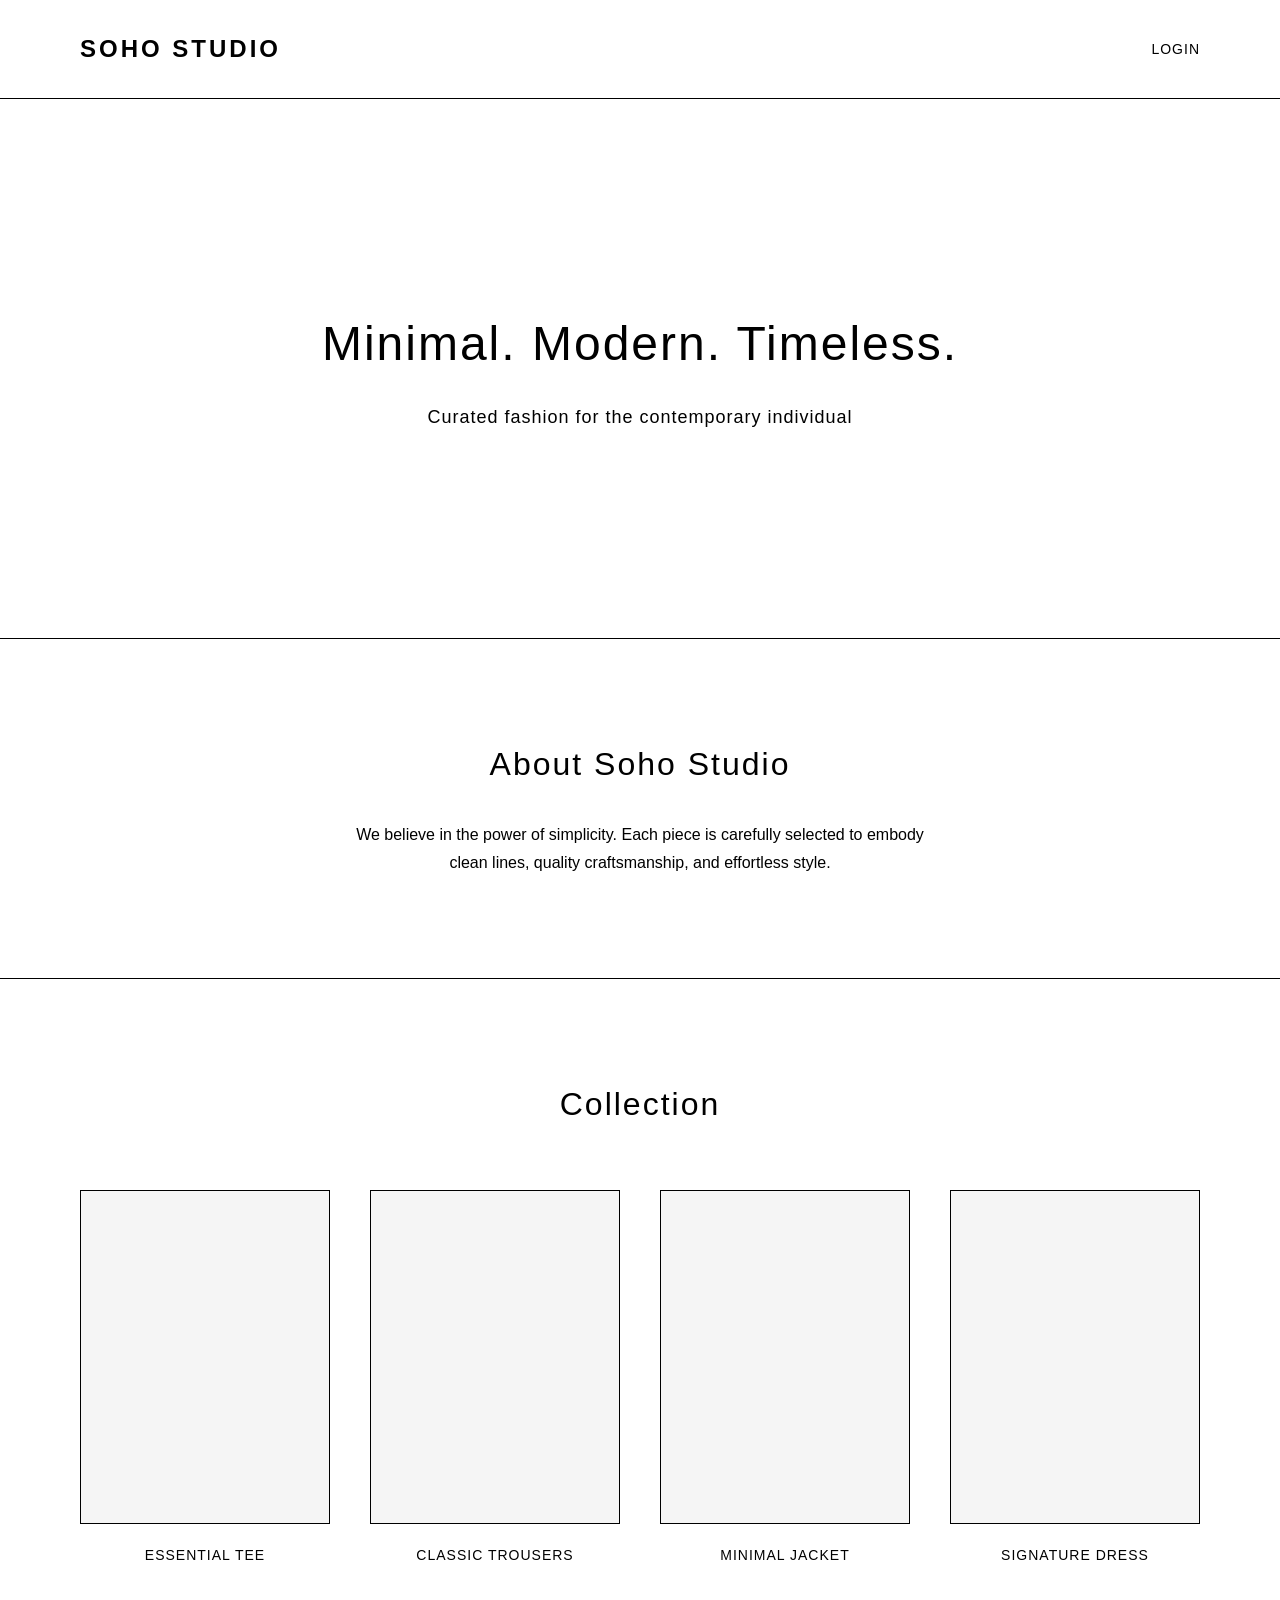
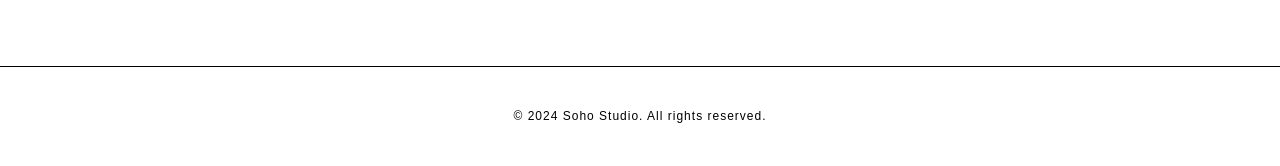
<file: index.html>
<!DOCTYPE html>
<html lang="en">
<head>
    <meta charset="UTF-8">
    <meta name="viewport" content="width=device-width, initial-scale=1.0">
    <title>Soho Studio — Fashion</title>
    <link rel="stylesheet" href="style.css">
</head>
<body>
    <header>
        <div class="container">
            <h1 class="logo">SOHO STUDIO</h1>
            <nav>
                <a href="login.html" class="login-link">Login</a>
            </nav>
        </div>
    </header>

    <main>
        <section class="hero">
            <div class="hero-content">
                <h2>Minimal. Modern. Timeless.</h2>
                <p>Curated fashion for the contemporary individual</p>
            </div>
        </section>

        <section class="about">
            <div class="container">
                <div class="about-content">
                    <h3>About Soho Studio</h3>
                    <p>We believe in the power of simplicity. Each piece is carefully selected to embody clean lines, quality craftsmanship, and effortless style.</p>
                </div>
            </div>
        </section>

        <section class="collection">
            <div class="container">
                <h3>Collection</h3>
                <div class="grid">
                    <div class="item">
                        <div class="placeholder"></div>
                        <p>Essential Tee</p>
                    </div>
                    <div class="item">
                        <div class="placeholder"></div>
                        <p>Classic Trousers</p>
                    </div>
                    <div class="item">
                        <div class="placeholder"></div>
                        <p>Minimal Jacket</p>
                    </div>
                    <div class="item">
                        <div class="placeholder"></div>
                        <p>Signature Dress</p>
                    </div>
                </div>
            </div>
        </section>
    </main>

    <footer>
        <div class="container">
            <p>&copy; 2024 Soho Studio. All rights reserved.</p>
        </div>
    </footer>
</body>
</html>
</file>
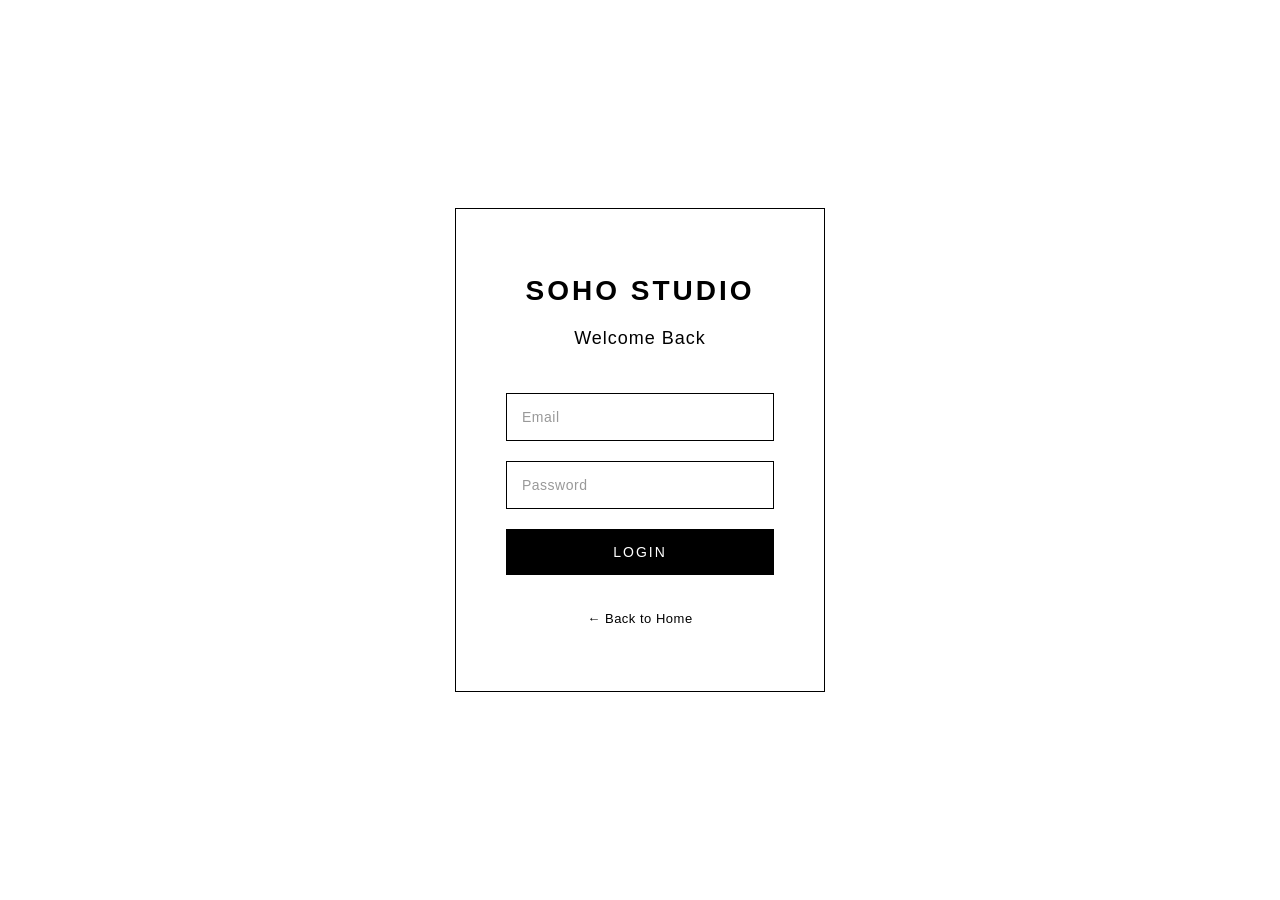
<file: login.html>
<!DOCTYPE html>
<html lang="en">
<head>
    <meta charset="UTF-8">
    <meta name="viewport" content="width=device-width, initial-scale=1.0">
    <title>Login — Soho Studio</title>
    <link rel="stylesheet" href="style.css">
</head>
<body class="login-page">
    <div class="login-container">
        <div class="login-box">
            <h1 class="logo">SOHO STUDIO</h1>
            <h2>Welcome Back</h2>
            
            <form id="loginForm" class="login-form">
                <div class="form-group">
                    <input type="email" id="email" name="email" placeholder="Email" required>
                </div>
                
                <div class="form-group">
                    <input type="password" id="password" name="password" placeholder="Password" required>
                </div>
                
                <button type="submit" class="btn-submit">Login</button>
            </form>
            
            <div class="login-footer">
                <a href="index.html" class="back-link">← Back to Home</a>
            </div>
        </div>
    </div>

    <script>
        document.getElementById('loginForm').addEventListener('submit', function(e) {
            e.preventDefault();
            // Add your authentication logic here
            alert('Login functionality ready for backend integration');
        });
    </script>
</body>
</html>
</file>
<file: style.css>
* {
    margin: 0;
    padding: 0;
    box-sizing: border-box;
}

body {
    font-family: -apple-system, BlinkMacSystemFont, 'Segoe UI', 'Helvetica Neue', Arial, sans-serif;
    background: #ffffff;
    color: #000000;
    line-height: 1.6;
}

.container {
    max-width: 1200px;
    margin: 0 auto;
    padding: 0 40px;
}

/* Header */
header {
    border-bottom: 1px solid #000000;
    padding: 30px 0;
}

header .container {
    display: flex;
    justify-content: space-between;
    align-items: center;
}

.logo {
    font-size: 24px;
    font-weight: 700;
    letter-spacing: 3px;
}

nav a {
    color: #000000;
    text-decoration: none;
    font-size: 14px;
    letter-spacing: 1px;
    text-transform: uppercase;
    transition: opacity 0.3s;
}

nav a:hover {
    opacity: 0.6;
}

/* Hero Section */
.hero {
    min-height: 60vh;
    display: flex;
    align-items: center;
    justify-content: center;
    text-align: center;
    border-bottom: 1px solid #000000;
}

.hero-content h2 {
    font-size: 48px;
    font-weight: 300;
    letter-spacing: 2px;
    margin-bottom: 20px;
}

.hero-content p {
    font-size: 18px;
    font-weight: 300;
    letter-spacing: 1px;
}

/* About Section */
.about {
    padding: 100px 0;
    border-bottom: 1px solid #000000;
}

.about-content {
    max-width: 600px;
    margin: 0 auto;
    text-align: center;
}

.about h3 {
    font-size: 32px;
    font-weight: 400;
    letter-spacing: 2px;
    margin-bottom: 30px;
}

.about p {
    font-size: 16px;
    font-weight: 300;
    line-height: 1.8;
}

/* Collection Section */
.collection {
    padding: 100px 0;
}

.collection h3 {
    font-size: 32px;
    font-weight: 400;
    letter-spacing: 2px;
    margin-bottom: 60px;
    text-align: center;
}

.grid {
    display: grid;
    grid-template-columns: repeat(auto-fit, minmax(250px, 1fr));
    gap: 40px;
}

.item {
    text-align: center;
}

.placeholder {
    width: 100%;
    aspect-ratio: 3/4;
    background: #f5f5f5;
    border: 1px solid #000000;
    margin-bottom: 20px;
    transition: background 0.3s;
}

.placeholder:hover {
    background: #e8e8e8;
}

.item p {
    font-size: 14px;
    letter-spacing: 1px;
    text-transform: uppercase;
}

/* Footer */
footer {
    border-top: 1px solid #000000;
    padding: 40px 0;
    text-align: center;
}

footer p {
    font-size: 12px;
    letter-spacing: 1px;
    font-weight: 300;
}

/* Login Page */
.login-page {
    display: flex;
    align-items: center;
    justify-content: center;
    min-height: 100vh;
    background: #ffffff;
}

.login-container {
    width: 100%;
    max-width: 450px;
    padding: 40px;
}

.login-box {
    border: 1px solid #000000;
    padding: 60px 50px;
    text-align: center;
}

.login-box .logo {
    font-size: 28px;
    margin-bottom: 10px;
}

.login-box h2 {
    font-size: 18px;
    font-weight: 300;
    letter-spacing: 1px;
    margin-bottom: 40px;
}

.login-form {
    margin-bottom: 30px;
}

.form-group {
    margin-bottom: 20px;
}

.form-group input {
    width: 100%;
    padding: 15px;
    border: 1px solid #000000;
    background: #ffffff;
    font-size: 14px;
    letter-spacing: 0.5px;
    transition: background 0.3s;
}

.form-group input:focus {
    outline: none;
    background: #f9f9f9;
}

.form-group input::placeholder {
    color: #999999;
}

.btn-submit {
    width: 100%;
    padding: 15px;
    background: #000000;
    color: #ffffff;
    border: none;
    font-size: 14px;
    letter-spacing: 2px;
    text-transform: uppercase;
    cursor: pointer;
    transition: background 0.3s;
}

.btn-submit:hover {
    background: #333333;
}

.login-footer {
    margin-top: 30px;
}

.back-link {
    color: #000000;
    text-decoration: none;
    font-size: 13px;
    letter-spacing: 0.5px;
    transition: opacity 0.3s;
}

.back-link:hover {
    opacity: 0.6;
}

/* Responsive */
@media (max-width: 768px) {
    .container {
        padding: 0 20px;
    }
    
    .hero-content h2 {
        font-size: 32px;
    }
    
    .hero-content p {
        font-size: 16px;
    }
    
    .about, .collection {
        padding: 60px 0;
    }
    
    .login-box {
        padding: 40px 30px;
    }
    
    .grid {
        grid-template-columns: repeat(auto-fit, minmax(200px, 1fr));
        gap: 30px;
    }
}
</file>
